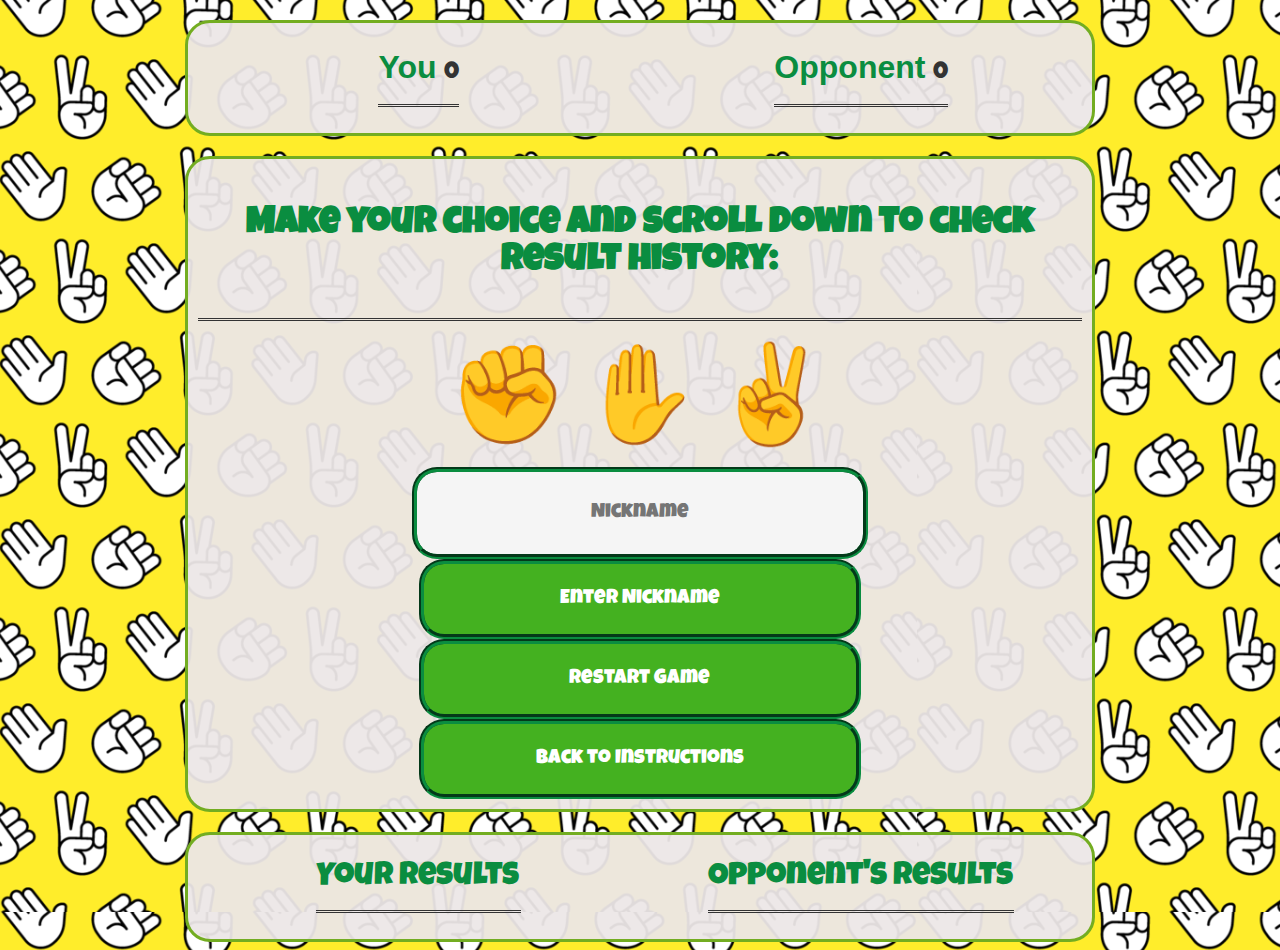
<file: index.html>
<!DOCTYPE html>
<html lang="en" id="index">
  <head>
    <meta charset="UTF-8">
    <meta http-equiv="X-UA-Compatible" content="IE=edge">
    <meta name="viewport" content="width=device-width, initial-scale=1.0">
    <link rel="stylesheet" href="assets/css/style.css">
    <link rel="preconnect" href="https://fonts.googleapis.com">
    <link rel="preconnect" href="https://fonts.gstatic.com" crossorigin>
    <link href="https://fonts.googleapis.com/css2?family=Luckiest+Guy&display=swap" rel="stylesheet">
    <title>Rock Paper Scissors</title>
  </head>
  <body>
    <!-- Tope section with current selection and total score -->
    <div class="score">
      <div class="scores" id="s">
        <div>
          <span id="y"></span>
          <span id="nick">You</span>
          <span class="resultscore" data-your-score>0</span>
          <hr>
        </div>
        <div>
          <span id="o"></span>
          <span id="op">Opponent</span>
          <span class="resultscore" data-computer-score>0</span>
          <hr>
        </div>
      </div>
    </div>
    <!-- Section with instructions, choices and buttons(nickname input, nickname submit, restart game, back to instructions) -->
    <div id="choices">
      <h3>Make your choice and scroll down to check result history: </h3>
      <hr>
      <div class="choices">
        <button class="choice" data-selection="rock">✊</button>
        <button class="choice" data-selection="paper">✋</button>
        <button class="choice" data-selection="scissors">✌</button>
      </div>
      <div class="nickname">
        <input type="text" id="nickname" placeholder="Nickname" required>
        <button id="start" type="submit">Enter Nickname</button>
      </div>
      <form action="index.html" method="get">
        <button class="reset" type="submit">Restart Game</button>   
      </form>
      <form action="home.html" method="get">
        <button class="reset" type="submit">Back to Instructions</button>      
      </form>
    </div>
    <!-- Section with history of results-->
    <div class="score">
      <div class="scores">
        <div>
          <span class="his">Your results</span>
          <span class="resultscore" data-your-score></span>
          <hr>
        </div>
        <div data-final-column>
          <span class="his">Opponent's results</span>
          <span class="resultscore" data-computer-score></span>
          <hr>
        </div>
      </div>
    </div>
    <script src="assets/js/script.js"></script>
  </body>
</html>
</file>
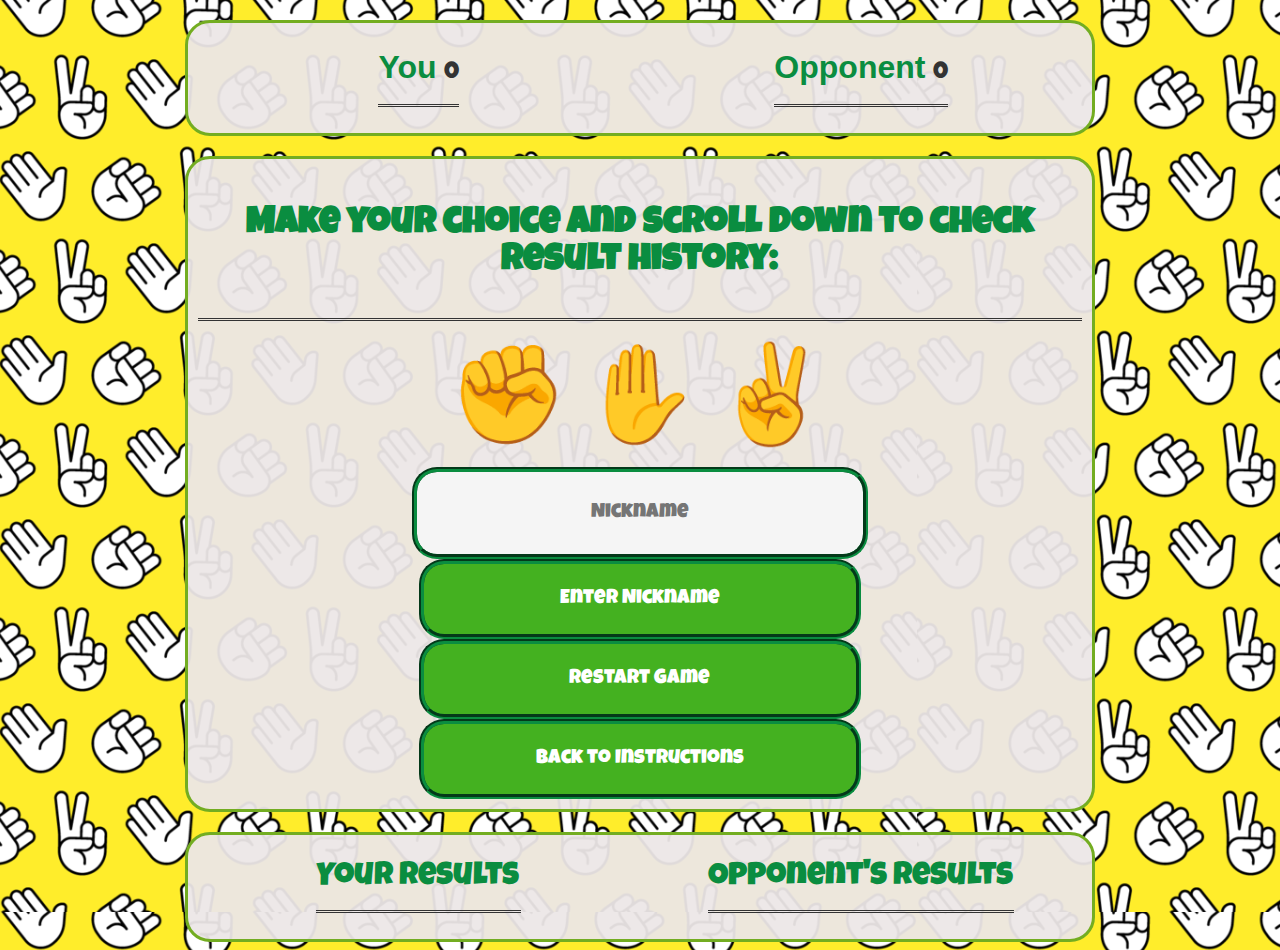
<file: game.html>
<!DOCTYPE html>
<html lang="en" id="index">
  <head>
    <meta charset="UTF-8">
    <meta http-equiv="X-UA-Compatible" content="IE=edge">
    <meta name="viewport" content="width=device-width, initial-scale=1.0">
    <link rel="stylesheet" href="assets/css/style.css">
    <link rel="preconnect" href="https://fonts.googleapis.com">
    <link rel="preconnect" href="https://fonts.gstatic.com" crossorigin>
    <link href="https://fonts.googleapis.com/css2?family=Luckiest+Guy&display=swap" rel="stylesheet">
    <title>Rock Paper Scissors</title>
  </head>
  <body>
    <!-- Tope section with current selection and total score -->
    <div class="score">
      <div class="scores" id="s">
        <div>
          <span id="y"></span>
          <span id="nick">You</span>
          <span class="resultscore" data-your-score>0</span>
          <hr>
        </div>
        <div>
          <span id="o"></span>
          <span id="op">Opponent</span>
          <span class="resultscore" data-computer-score>0</span>
          <hr>
        </div>
      </div>
    </div>
    <!-- Section with instructions, choices and buttons(nickname input, nickname submit, restart game, back to instructions) -->
    <div id="choices">
      <h3>Make your choice and scroll down to check result history: </h3>
      <hr>
      <div class="choices">
        <button class="choice" data-selection="rock">✊</button>
        <button class="choice" data-selection="paper">✋</button>
        <button class="choice" data-selection="scissors">✌</button>
      </div>
      <div class="nickname">
        <input type="text" id="nickname" placeholder="Nickname" required>
        <button id="start" type="submit">Enter Nickname</button>
      </div>
      <form action="game.html" method="get">
        <button class="reset" type="submit">Restart Game</button>   
      </form>
      <form action="index.html" method="get">
        <button class="reset" type="submit">Back to Instructions</button>      
      </form>
    </div>
    <!-- Section with history of results-->
    <div class="score">
      <div class="scores">
        <div>
          <span class="his">Your results</span>
          <span class="resultscore" data-your-score></span>
          <hr>
        </div>
        <div data-final-column>
          <span class="his">Opponent's results</span>
          <span class="resultscore" data-computer-score></span>
          <hr>
        </div>
      </div>
    </div>
    <script src="assets/js/script.js"></script>
  </body>
</html>
</file>
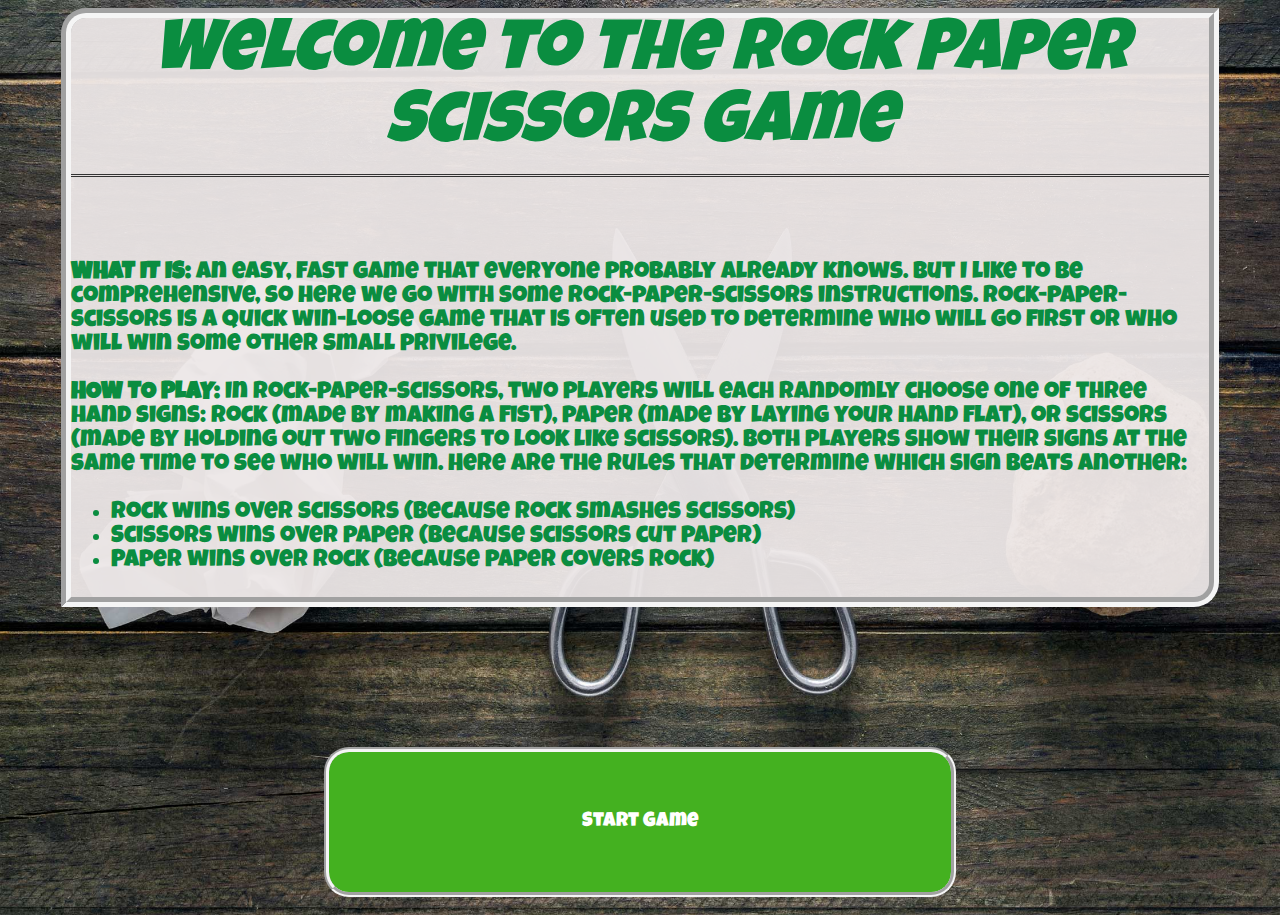
<file: home.html>
<!DOCTYPE html>
<html lang="en" id="home">
  <head>
    <meta charset="UTF-8">
    <meta http-equiv="X-UA-Compatible" content="IE=edge">
    <meta name="viewport" content="width=device-width, initial-scale=1.0">
    <link rel="stylesheet" href="assets/css/style.css">
    <link rel="preconnect" href="https://fonts.googleapis.com">
    <link rel="preconnect" href="https://fonts.gstatic.com" crossorigin>
    <link href="https://fonts.googleapis.com/css2?family=Luckiest+Guy&display=swap" rel="stylesheet">
    <title>Rock Paper Scissors</title>
  </head>
  <body>
    <!-- Main page paragraph with infromation and instructions about the game -->
    <div id="par">
      <header><em>Welcome to the Rock Paper Scissors Game</em></header>
      <hr>
      <br>
      <br>
      <p><strong>WHAT IT IS:</strong> An easy, fast game that everyone probably already knows. But I like to be comprehensive, so here we go with some rock-paper-scissors instructions. Rock-paper-scissors is a quick win-loose game that is often used to determine who will go first or who will win some other small privilege.</p>
      <p><strong>HOW TO PLAY:</strong> In rock-paper-scissors, two players will each randomly choose one of three hand signs: rock (made by making a fist), paper (made by laying your hand flat), or scissors (made by holding out two fingers to look like scissors). Both players show their signs at the same time to see who will win. Here are the rules that determine which sign beats another: </p>
      <ul>
        <li>Rock wins over scissors (because rock smashes scissors)</li>
        <li>Scissors wins over paper (because scissors cut paper)</li>
        <li>Paper wins over rock (because paper covers rock)</li>
      </ul>
    </div>
    <!-- Start game button -->
    <div class="start">
      <form action="index.html" method="get">
        <button id="start2" type="submit">Start Game</button>    
      </form>
    </div>
  </body>
</html>
</file>
<file: assets/css/style.css>
/* Apply google fonts to the project */

*{
  font-family: 'Luckiest Guy', cursive;
  color: #0a8d40;
}

/* Add background image to the home page */
#home {
    background: url('../images/pic.jpg');
    background-repeat: no-repeat;
    background-size: cover;
}
/* Add background image to the index page */
#index {
  background: url('../images/pic2.PNG');
}

/* Style the elements from the index page */
 .choices {
    display: flex;
    justify-content: center;
    margin-bottom: 10px;
  }
  
  .choice {
    background: none;
    border: none;
    outline: none;
    cursor: pointer;
    font-size: 6rem;
    transition: 100ms;
  }
  
  .choice:hover {
    transform: scale(1.2);
  }

  #choices {
    margin-top: 150px;
    color: #fff;
    background-color:rgba(236, 231, 231, 0.945);
    border-radius: 25px;
    margin: auto;
    width: 70%;
    border: 3px solid #73AD21;
    padding: 10px;
    margin-top: 20px;
    color: black;
    font-size: 200%;
  }

  .scores {
    margin-top: 1rem;
    display: grid;
    justify-content: center;
    grid-template-columns: repeat(2, 1fr);
    justify-items: center;
    align-items: center;
  }
  
  .resultscore {
    margin-left: .1rem;
    font-size: 1.5rem;
    color: #333;
  }
  
  .resultchoice {
    opacity: .5;
  }
  
  .resultchoice.winner {
    opacity: 1;
    font-size: 1.5rem;
  }

  .score {
    margin-top: 150px;
    color: #fff;
    background-color:rgba(236, 231, 231, 0.945);
    border-radius: 25px;
    margin: auto;
    width: 70%;
    border: 3px solid #73AD21;
    padding: 10px;
    margin-top: 20px;
    color: black;
    font-size: 200%;
  }

/* Style the header and paragraph from the home page */
  header {
    text-align: center;
    font-size: 200%;
}

  #par {
    background-color:rgba(236, 231, 231, 0.945);
    text-align: center;
    border: 10px groove whitesmoke;
    margin-right: 20px;
    border-radius: 25px 0 25px 0;
    font-size: 100%;
    width: 90%;
    margin: auto;
}

li, p {
  text-align: left;
}

/* Style the buttons from the home and index page */
.reset {
    height: 80px;
    width: 33%;
    font-size: 20px;
    background-color: rgb(68, 177, 32);
    color: white;
    border-radius: 25px;
    margin-top: 30px;
    border: 5px groove #0a8d40;
    margin-left: 33%;
  }

  .start {
    margin: auto;
    width: 50%;
    padding: 10px;
    margin-top: 100px;
  }

  .nickname {
      margin-left: 33%;
  }

  #start2 {
    height: 150px;
    width: 100%;
    font-size: 20px;
    background-color: rgb(68, 177, 32);
    color: white;
    border-radius: 25px;
    margin-top: 30px;
    border: 5px groove whitesmoke;
    position: inherit;
  }

  #start {
    height: 80px;
    width: 50%;
    font-size: 20px;
    background-color: rgb(68, 177, 32);
    color: white;
    border-radius: 25px;
    margin-top: 30px;
    border: 5px groove #0a8d40;
    align-items: center;
  }

  #nickname {
    height: 80px;
    width: 50%;
    font-size: 20px;
    background-color: whitesmoke;
    color: rgb(26, 24, 24);
    border-radius: 25px;
    margin-top: 30px;
    border: 5px groove #0a8d40;
    text-align: center;
  }
  
  .reset:hover {
    transform: scale(1.05);
  }

  #start:hover {
    transform: scale(1.05);
  }

  #start2:hover {
    transform: scale(1.05);
  }
  
  /* Style the header, h3 and hr from my html pages */
  h3 {
    text-align: center;
  }
  
  header {
    font-size: 300%;
  }

  hr {
    overflow: visible;
    padding: 0;
    border: none;
    border-top: medium double #333;
    color: #333;
    text-align: center;
}
hr:after {
    display: inline-block;
    position: relative;
    top: -0.7em;
    font-size: 1.5em;
    padding: 0 0.25em;
}

/* Style span elements from index page */
#nick, #op {
  font-family: Arial, Helvetica, sans-serif;
  font-weight: bolder;
}

/* Style buttons from my html pages */
#start, .nickname, .reset, #nickname {
  margin: 0 auto;
  display: block;
}

.reset {
  width: 50%;
}


/* This is where I apply different setting for multiple screen sizes to make the project responsive no matter where it is used */

@media only screen and (min-width: 1000px) {

  #par {
    font-size: 150%;
  }
}

@media only screen and (max-width: 900px) {
  .his {
    font-size: 50%;
  }
}

  @media only screen and (max-width: 600px) {
      .choice {
        font-size: 200%;
        margin: 0;
      }

      #start, .nickname, .reset, #nickname {
        font-size: 40%;
        width: 200px;
        padding: 0;
        margin: 0 auto;
        display: block;
      }

      #nickname, #start {
        font-size: 100%;
      }

      #nickname {
        width: 95%;
      }

      #nick, #op, .his {
        font-size: 40%;
      }

      h3 {
        font-size: 70%;
      }

      #s {
        display: inline;
      }

      .his {
        font-size: 30%;
      }
}
</file>
